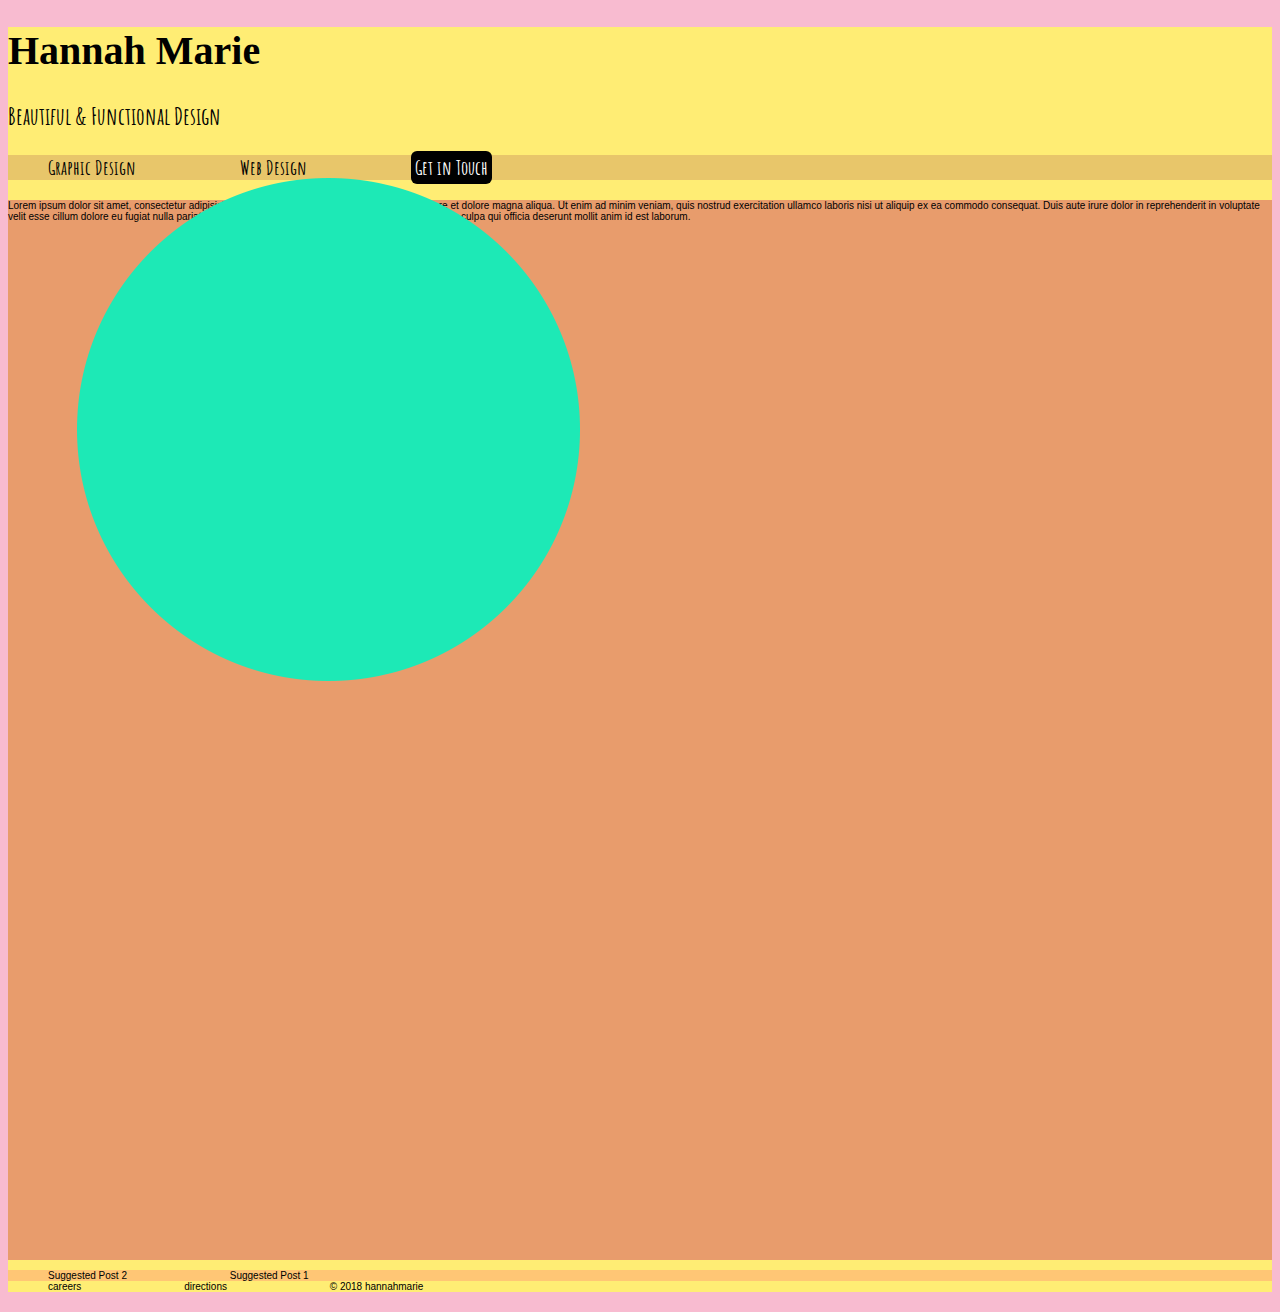
<file: unit_5/index.html>
<!DOCTYPE html>
<html>
<head>
	<title>Hannah Marie</title>
	<link rel="stylesheet" type="text/css" href="css/stylesheet.css">
</head>
<body>
	<header>
		<h1>Hannah Marie</h1>
	<div class="font2">
		<h3>Beautiful & Functional Design</h3>
		<nav id="topbuttons">
			<ul>
				<li>Graphic Design</li>
				<li>Web Design</li>
				<li id="contact">Get in Touch</li>
			</ul>
		</nav>
	</div>
	<header>
	<body>
		<article><p>Lorem ipsum dolor sit amet, consectetur adipisicing elit, sed do eiusmod
		tempor incididunt ut labore et dolore magna aliqua. Ut enim ad minim veniam,
		quis nostrud exercitation ullamco laboris nisi ut aliquip ex ea commodo
		consequat. Duis aute irure dolor in reprehenderit in voluptate velit esse
		cillum dolore eu fugiat nulla pariatur. Excepteur sint occaecat cupidatat non
		proident, sunt in culpa qui officia deserunt mollit anim id est laborum.<img id="circle" src="images/circle.png"></p></article>
		<aside><ul>
			<li>Suggested Post 2</li>
			<li>Suggested Post 1</li>
		</ul></aside>
	</body>
	<footer>
		<ul>
			<li>careers</li>
			<li>directions</li>
		</ul>
		<p id="copyright">&copy; 2018 hannahmarie</p>
	</footer>

</body>
</html>
</file>
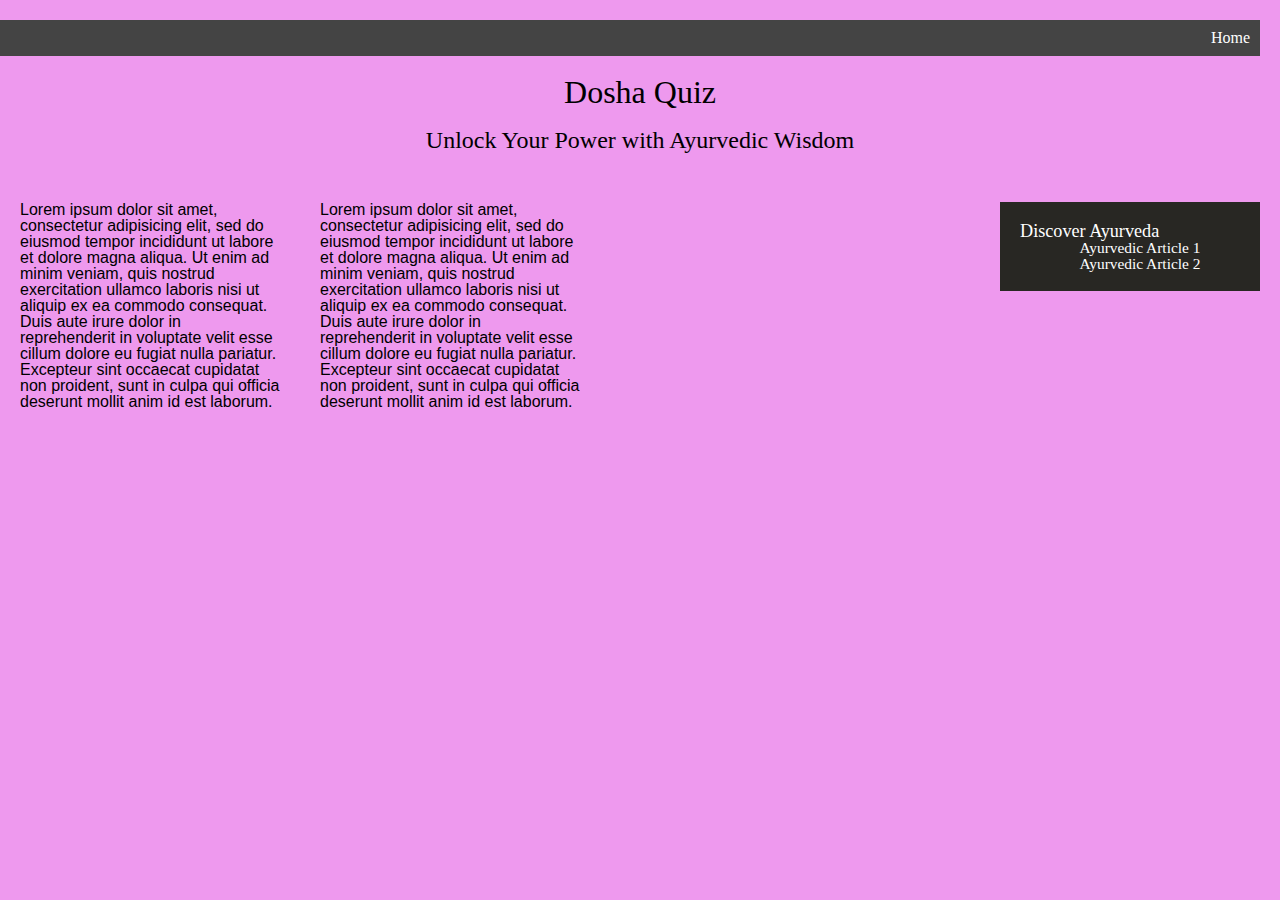
<file: unit_6/index.html>
<!DOCTYPE html>
<html>
<head>
	<link rel="stylesheet" type="text/css" href="reset.css">
	<link rel="stylesheet" type="text/css" href="style.css">
	<title>Ayurvedic Quiz</title>
</head>

<body class="content">
	<header>
		<nav id="topnav">
			<a href="index.html">Home</a>
			<a href="About Ayurveda"></a>
		</nav>
		<h1>Dosha Quiz</h1>
		<h2>Unlock Your Power with Ayurvedic Wisdom</h2>
	</header>
	<div id="wrapper"><article>
		<div class="column" id="column1">
		<p>Lorem ipsum dolor sit amet, consectetur adipisicing elit, sed do eiusmod
		tempor incididunt ut labore et dolore magna aliqua. Ut enim ad minim veniam,
		quis nostrud exercitation ullamco laboris nisi ut aliquip ex ea commodo
		consequat. Duis aute irure dolor in reprehenderit in voluptate velit esse
		cillum dolore eu fugiat nulla pariatur. Excepteur sint occaecat cupidatat non
		proident, sunt in culpa qui officia deserunt mollit anim id est laborum.</p>
		</div>
		<div class="column" id="column2"><p>Lorem ipsum dolor sit amet, consectetur adipisicing elit, sed do eiusmod
		tempor incididunt ut labore et dolore magna aliqua. Ut enim ad minim veniam,
		quis nostrud exercitation ullamco laboris nisi ut aliquip ex ea commodo
		consequat. Duis aute irure dolor in reprehenderit in voluptate velit esse
		cillum dolore eu fugiat nulla pariatur. Excepteur sint occaecat cupidatat non
		proident, sunt in culpa qui officia deserunt mollit anim id est laborum.</p>
		</div>
	</article>
	<aside class="clearfix">
		<h3>Discover Ayurveda</h3>
		<h4>Ayurvedic Article 1</h4>
		<h4>Ayurvedic Article 2</h4>
	</aside></div>
	<footer>
	</footer>
</body>
</html>
</file>
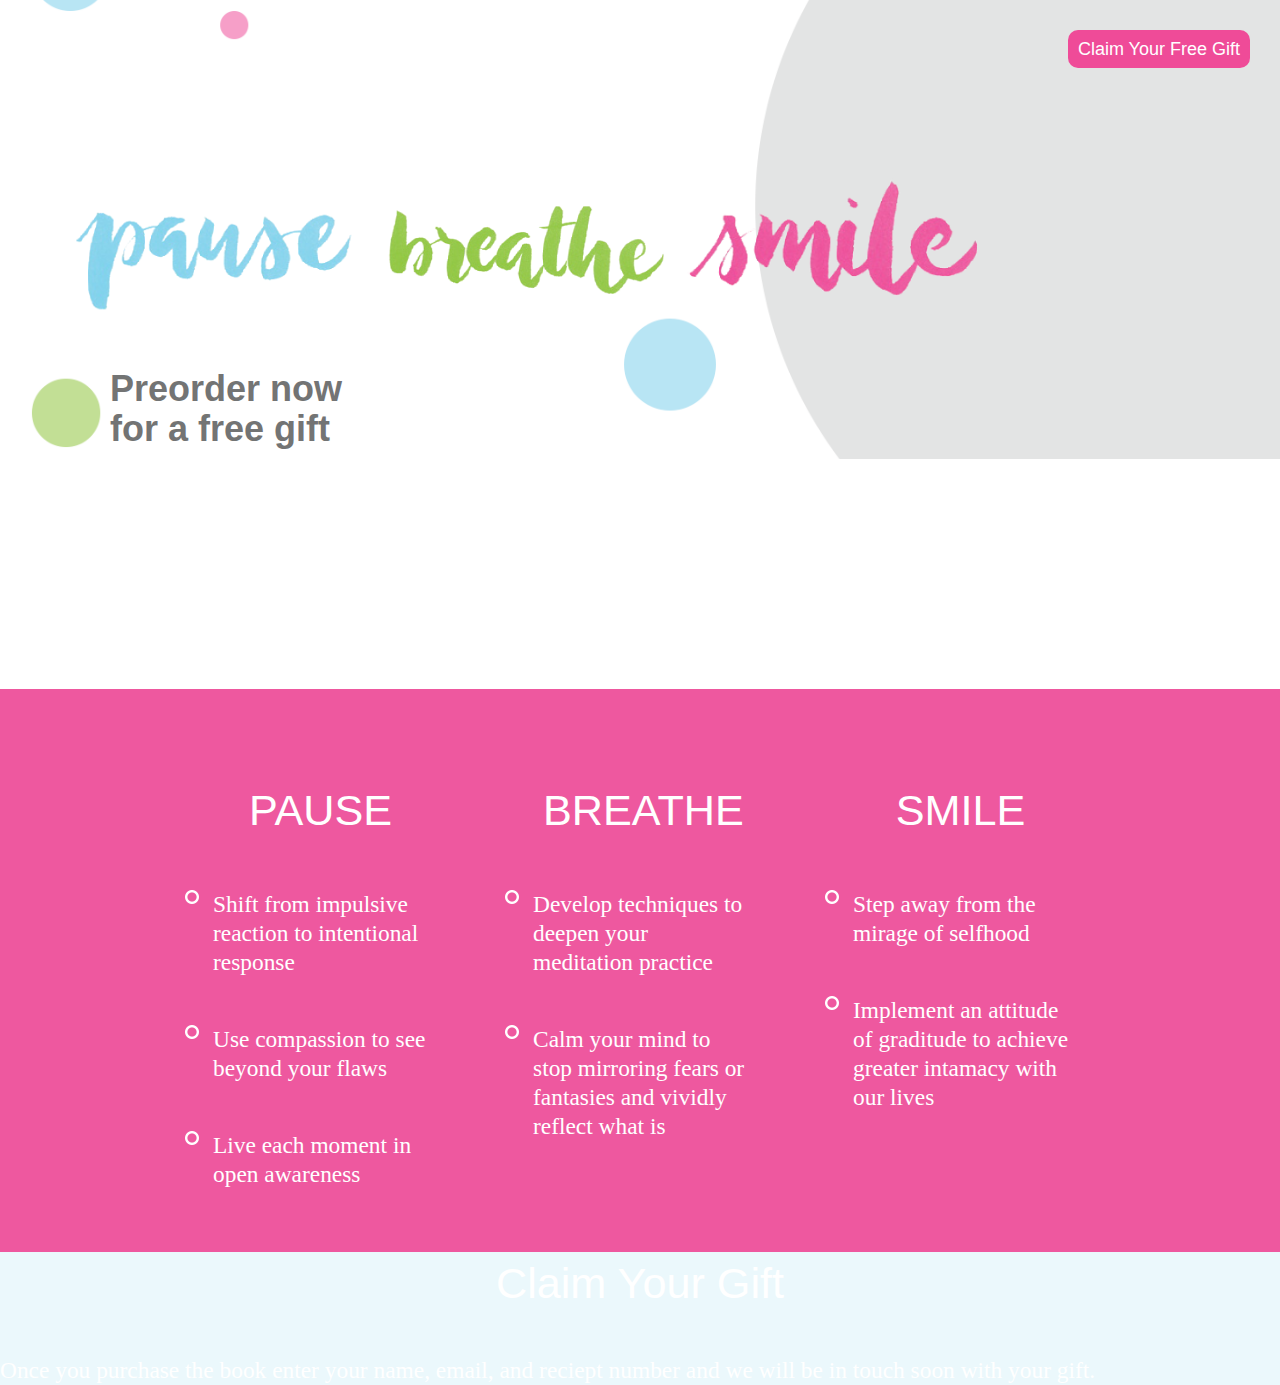
<file: unit_8/index.html>
<!DOCTYPE html>
<html>
<head>
	<link rel="stylesheet" type="text/css" href="css/reset.css">
	<link rel="stylesheet" type="text/css" href="css/style.css">
	<title>Pause Breathe Smile</title>
</head>


<body>
<div id="bubblebkg">
<header>
	<nav id="topnav">
			<a href="#">Claim Your Free Gift</a>
	</nav>
		<div class="clearfix" id="pbspix">
			<img id="pausepix" src="images/pause.png" alt="Pause">
			<img id="breathepix" src="images/breathe.png" alt="breathe">
			<img id="smilepix" src="images/smile.png" alt="smile">
		</div>
	<h1 id="preordernow">Preorder now <br />for a free gift</h1>
</header>
</div>

<div id="pinkbkg">
	<div class="pinkbkg-contents">
		<div class="column" id="pause">
			<h2>PAUSE</h2>
			<ul id="pauselist">
				<li>Shift from impulsive reaction to intentional response</li>
				<li>Use compassion to see beyond your flaws</li>
				<li>Live each moment in open awareness</li>
			</ul>
		</div>
		<div class="column" id="breathe">
		<h2>BREATHE</h2>
			<ul id="breathelist">
				<li>Develop techniques to deepen your meditation practice</li>
				<li>Calm your mind to stop mirroring fears or fantasies and vividly reflect what is</li>
			</ul>
			</div>
		<div class="column" id="smile">
			<h2>SMILE</h2>
			<ul id="smilelist">
				<li>Step away from the mirage of selfhood</li>
				<li>Implement an attitude of graditude to achieve greater intamacy with our lives</li>
			</ul>
		</div>
	</div>
	
	<div id="lightbluebkg">
		<div class="box" id="claimgift">
			<h2>Claim Your Gift</h2>
			<p>
				Once you purchase the book enter your name, email, and reciept number and we will be in touch soon with your gift.
			</p>
		</div>
		<div class="box" id="form">
		</div>
	</div>
</div>

	<footer>
		<img id="logo" src="images/STlogo.png" alt="Sounds True">
	</footer>
</body>
</html>
</file>
<file: unit_5/css/stylesheet.css>
@import url('https://fonts.googleapis.com/css?family=Amatic+SC');

body{
	background: rgba(248,187,208,1);
	font-size:40px;
}

h1{
	color:rgb(0,0,0);
	font-family:Sarina, cursive;
	font-weight: bold;
}
h3{
	font-size:1.2em;
}
li{
	margin-right:100px;
}
#topbuttons{
	font-size:1em;
	font-weight:bold;
}
li:hover {
	color:rgb(255,255,255);
}
ul,li{
	display:inline;
}
#contact{
	background:rgb(0,0,0);
	color:rgb(255,255,255);
	padding:4px 4px 4px 4px;
	width:60px;
	text-align:center;
	border-radius:6px;
}
#contact:hover{
	background:rgb(70,70,70);
}
.font2{
	font-family:'Amatic SC', cursive;
}
header, footer{
	font-family:futura, sans-serif;
}
header{
	background-color: #ffed74;
	font-size:.5em;
 	margin: 20px auto;
 	padding:20px, 20px;
}
nav{
	background-color: #e8c66a;
}
article{
	background-color: #e89c6c;
}
aside{
	background-color: #ffc675;
}
#circle{
	margin-left:-400px;
	margin-top:-500px;
}
footer{
	font-size:1em;
	font-weight:lighter;
	display:inline-block;
	text-align:center;
}
#copyright{
	display:inline;
}
</file>
<file: unit_6/style.css>
body{
	background-color:#e9e;
}
h1, h2{
	text-align:center;
}
h1{
	font-family:sarina, cursive;
	font-size:32px;
	padding:10px;
}
h2{
	font-size:1.5em;
	padding: 10px;
}
h3{
	font-size:1.3em;
}
h4{
	font-size:1.1em;
	text-align:center;
}
p{
	font-family:futura, sans-serif;
}
a{
	text-decoration: none;
	color: #fff;
	float:right;
}
#topnav{
	display:inline-block;
	float:right;
	background-color: #444;
	color: #fff;
	width:100%;
	padding:10px 10px;
	margin:20px;
}
after.topnav{
	clear:right;
}

.column{
	float:left;
	width: 260px;
	height:300;
	padding:40px 20px;
	margin:0;
}
.clearfix:after{
	visibility: hidden;
	display:block;
	font-size: 0;
	content: " ";
	clear:both;
	height: 0;
}

aside{
	float:right;
	font-size:14px;
	width:240px;
	padding:20px 0px 20px 20px;
	margin:40px 20px;
	background-color: rgb(40,39,35);
	color:#fff;
}
.clearfix:after{
	display:block;
	clear:both;
	content:'';
}
</file>
<file: unit_8/css/style.css>
body {
	background-color:#fff;
	font-size: 18px;
}

#bubblebkg{

	height:125%;
	width:auto;
	background-image:url("../images/bubblebackground.png");
	background-repeat:no-repeat;
	-webkit-background-size:cover;
	-moz-background-size:cover;
	-o-background-size:cover;
	background-size:cover;
	background-position:center;
}

#pbspix{
	margin-left:5%;
}
#pausepix{
	position:relative;
	top:194px;
	max-width:25%;
	height: auto;
	padding-bottom:20px;
}

#smilepix{
	position:relative;
	top:160px;
	max-width:25%;
	height: auto;
	padding-bottom:20px;
}

#breathepix{
	position:relative;
	top: 170px;
	max-width:25%;
	height: auto;
	padding-bottom:20px;
}


#preordernow{
	text-align:left;
	line-height:40px;
	margin-left: 100px;
	font-family: futura, sans-serif;
	font-weight:bolder;
	color:#737474;
	font-size:2em;
	padding: 10px;
	margin-top:200px;
	margin-bottom:230px;
}

a{
	font-family:futura, sans-serif;
	text-decoration: none;
	color: #fff;
	background-color: #ef4b98;
	float:right;
	padding: 10px;
	border:10px;
	border-radius:10px;
	margin:30px;
}
a:hover{
	background-color:#86d3ed;
}



#pinkbkg {
	position:absolute;
	background-color:#ee589f;
}
.pinkbkg-contents {
	margin: auto;
    width: 80%;
  	overflow: auto;
}

h2{
	text-align: center;
	font-family:futura, sans-serif;
	font-weight:900px;
	font-size:2.4em;
	color:#fff;
	padding:10px;
}
ul{
	list-style-image:url("../images/bulletstyle.png");
}

li, p{
	font-family:cochin, serif;
	font-size:1.3em;
	line-height: 29px;
	font-weight:medium;
	color:#fff;
	margin-top:41px;
}

#pause{
	position:relative;
}
#breathe{
	position:relative;
}
#smile{
	position:relative;
	margin-bottom:100px;
}
.column{
	float:left;
	width: 21%;
	height:auto;
	padding:40px 20px;
	margin-left:65px;
	margin-top:50px;
}

#lightbluebkg {
	position:relative;
	background-color:#d8f1f9;
}

.box {
	background-color: #ebf8fc;
}


#logo{
	display:block;
	margin-left: auto;
	margin-right: auto;
	max-width:200px;
	height:auto;
}


@media (max-width: 1065px) {

	.column{
		float:none;
		width: 75%;
		text-align:center;
	}
	ul{
		list-style-position:inside;
	}
}

@media (max-width: 800px) {
  
  #pausepix{
  	display:none;
  }  
  #breathepix{
  	display:none;
  }  
  #smilepix{
  	display:none;
  }

  #bubblebkg {      
     background-image: url("../images/rotatebubbles.png");
     background-size: 100%;
     background-repeat:no-repeat;
	-webkit-background-size:cover;
	-moz-background-size:cover;
	-o-background-size:cover;
	background-size:cover;
	width: 100%;
    height: 100%;
    margin: 0;
    padding: 0;
    overflow-x: hidden; 
  }


  a{
  	position: relative;
  	display:block;
  	margin-top: 150px;
  	margin-left:auto;
  	margin-right: auto;
  	width: 40%;
  	text-align: center;
  	font-size: 1.6em;
  }
</file>
